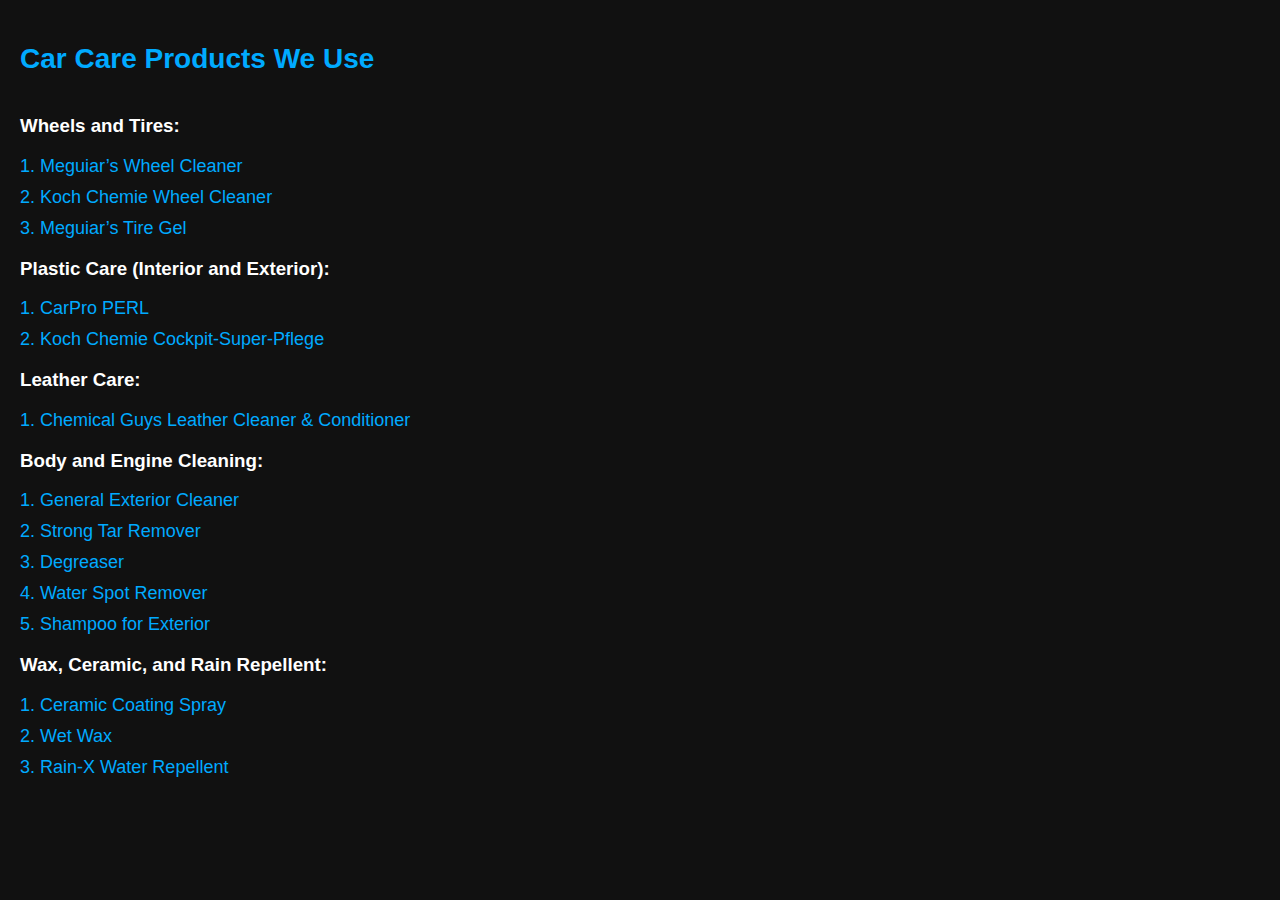
<file: index 2.html>
<!DOCTYPE html>
<html lang="en">
<head>
    <meta charset="UTF-8">
    <meta name="viewport" content="width=device-width, initial-scale=1.0">
    <title>CrystalCar</title>
    <link rel="stylesheet" href="style.css">
    <style>
        body {
            background-color: #111;
            color: #fff;
            font-family: Arial, sans-serif;
            margin: 0;
            padding: 0;
        }
        .container {
            padding: 20px;
        }
        h2 {
            color: #00aaff;
            font-size: 28px;
        }
        .car-chemistry {
            margin-top: 40px;
        }
        .car-chemistry a {
            color: #00aaff;
            font-size: 18px;
            text-decoration: none;
            display: block;
            margin-bottom: 10px;
        }
    </style>
</head>
<body>
    <div class="container">
        <h2>Car Care Products We Use</h2>

        <div class="car-chemistry">
            <h3>Wheels and Tires:</h3>
            <a href="https://www.amazon.com/Meguiars-G180124-Ultimate-Cleaner-fluid_ounces/dp/B072FCF2ZF">1. Meguiar’s Wheel Cleaner</a>
            <a href="https://www.amazon.com/KOCHCHEMIE-Magic-Wheel-Cleaner-Discoloration/dp/B08P2FH7FP">2. Koch Chemie Wheel Cleaner</a>
            <a href="https://www.amazon.com/Meguiars-G7516-Endurance-Tire-Gel/dp/B0009IQXJ0">3. Meguiar’s Tire Gel</a>

            <h3>Plastic Care (Interior and Exterior):</h3>
            <a href="https://www.amazon.com/CarPro-PERL-Plastic-Rubber-Protectant/dp/B004UM9XQG">1. CarPro PERL</a>
            <a href="https://www.amazon.de/Koch-Chemie-Cockpit-Super-Pflege-glänzend/dp/B06Y5LTFHQ">2. Koch Chemie Cockpit-Super-Pflege</a>

            <h3>Leather Care:</h3>
            <a href="https://www.amazon.com/Chemical-Guys-Leather-Cleaner-Conditioner-Protectant-Honey/dp/B001TJ3HUG">1. Chemical Guys Leather Cleaner & Conditioner</a>

            <h3>Body and Engine Cleaning:</h3>
            <a href="https://a.co/d/erbHQpg">1. General Exterior Cleaner</a>
            <a href="https://a.co/d/c3uYgVw">2. Strong Tar Remover</a>
            <a href="https://a.co/d/dv3xWaC">3. Degreaser</a>
            <a href="https://www.amazon.com/Chemical-Guys-Water-Spot-Remover-Automotive-Car/dp/B01N2G2NEJ">4. Water Spot Remover</a>
            <a href="https://a.co/d/8NjCkkH">5. Shampoo for Exterior</a>

            <h3>Wax, Ceramic, and Rain Repellent:</h3>
            <a href="https://a.co/d/i40vQaz">1. Ceramic Coating Spray</a>
            <a href="https://a.co/d/83P5m7j">2. Wet Wax</a>
            <a href="https://www.amazon.com/Rain-X-800002242-3-5-Oz-Treatment/dp/B007UWQEFQ">3. Rain-X Water Repellent</a>
        </div>
    </div>
</body>
</html>
</file>
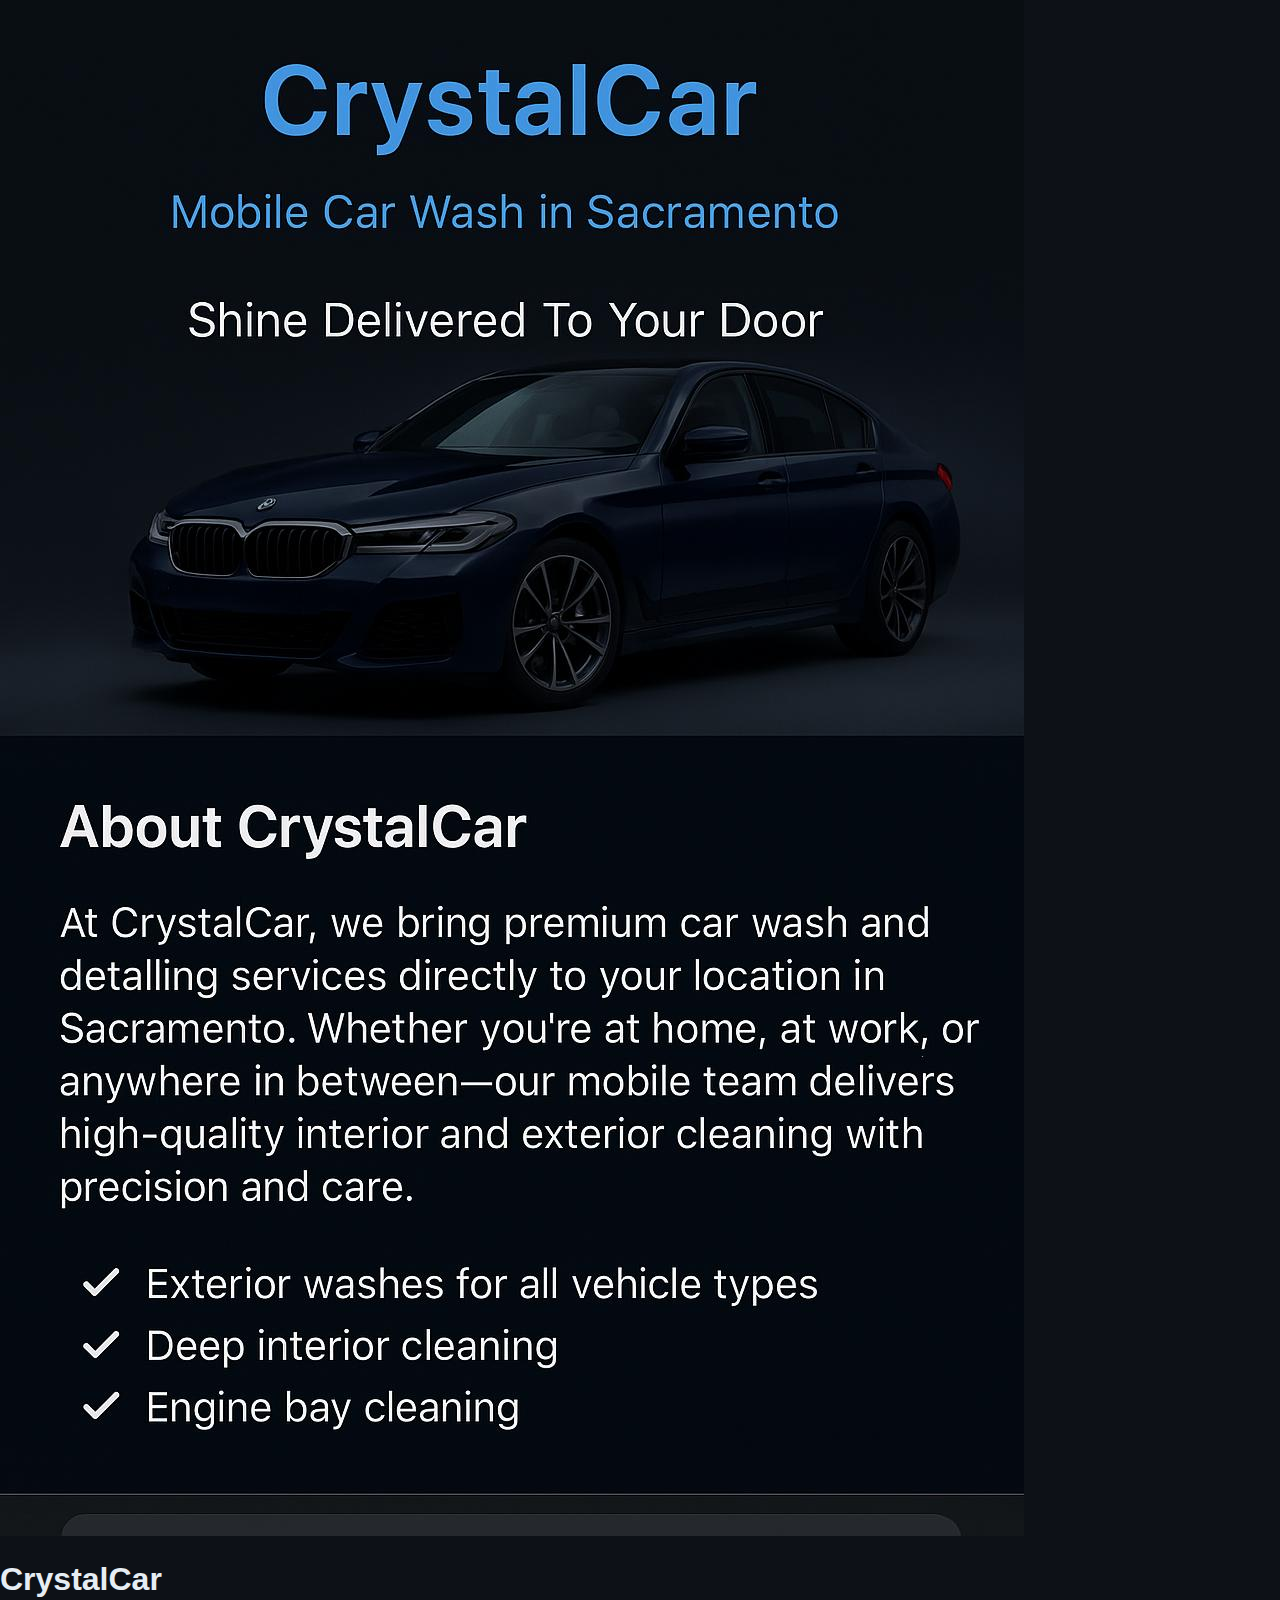
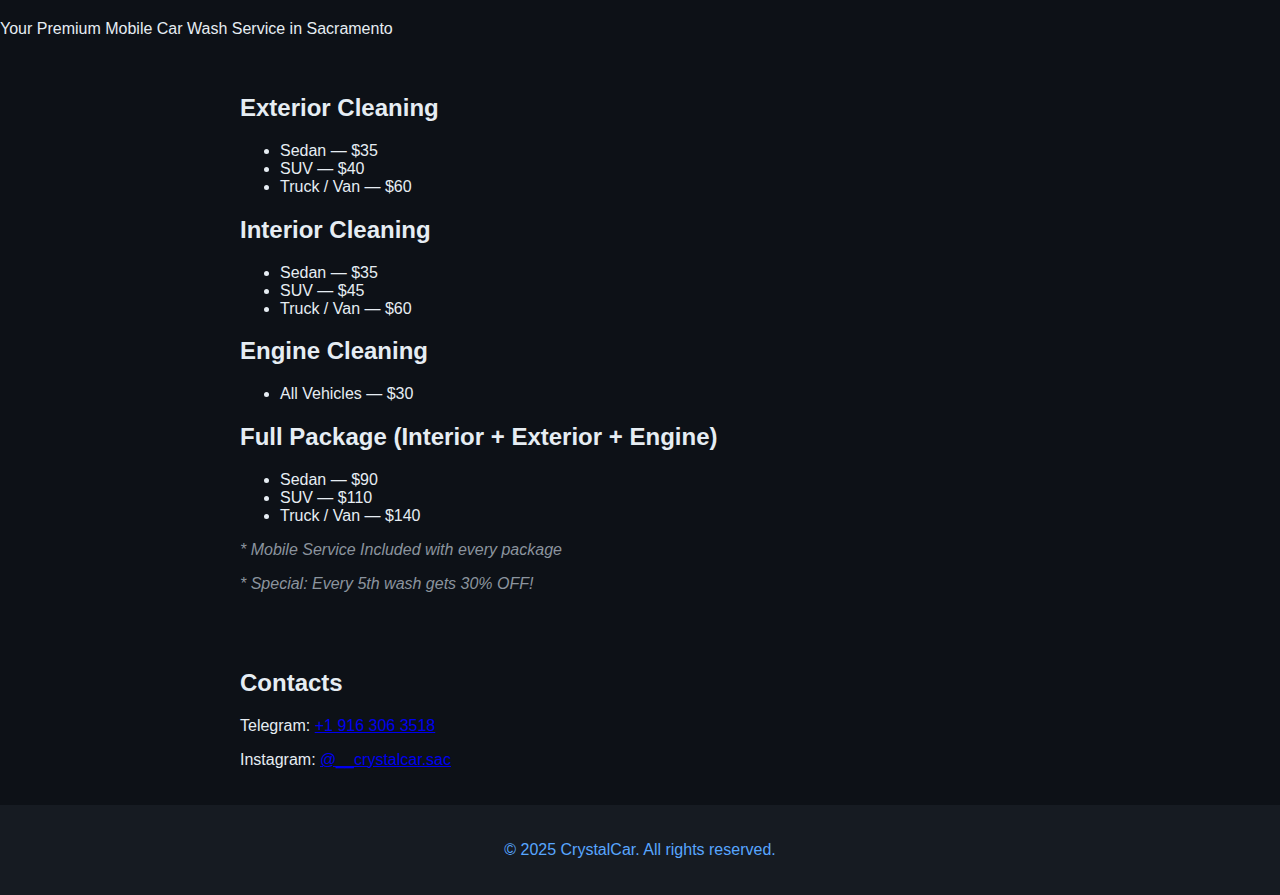
<file: old_index.html>
<!DOCTYPE html>
<html lang="en">
<head>
  <meta charset="UTF-8">
  <meta name="viewport" content="width=device-width, initial-scale=1.0">
  <title>CrystalCar</title>
  <link rel="stylesheet" href="style.css">
</head>
<body>
  <header>
    <img src="crystalcar-header.jpg" alt="CrystalCar Header" class="header-img">
    <h1>CrystalCar</h1>
    <p>Your Premium Mobile Car Wash Service in Sacramento</p>
  </header>

  <section class="pricing">
    <h2>Exterior Cleaning</h2>
    <ul>
      <li>Sedan — $35</li>
      <li>SUV — $40</li>
      <li>Truck / Van — $60</li>
    </ul>

    <h2>Interior Cleaning</h2>
    <ul>
      <li>Sedan — $35</li>
      <li>SUV — $45</li>
      <li>Truck / Van — $60</li>
    </ul>

    <h2>Engine Cleaning</h2>
    <ul>
      <li>All Vehicles — $30</li>
    </ul>

    <h2>Full Package (Interior + Exterior + Engine)</h2>
    <ul>
      <li>Sedan — $90</li>
      <li>SUV — $110</li>
      <li>Truck / Van — $140</li>
    </ul>

    <p class="note">* Mobile Service Included with every package</p>
    <p class="note">* Special: Every 5th wash gets 30% OFF!</p>
  </section>

  <section class="contact">
    <h2>Contacts</h2>
    <p>Telegram: <a href="tel:+19163063518">+1 916 306 3518</a></p>
    <p>Instagram: <a href="https://instagram.com/__crystalcar.sac">@__crystalcar.sac</a></p>
  </section>

  <footer>
    <p>&copy; 2025 CrystalCar. All rights reserved.</p>
  </footer>
</body>
</html>
</file>
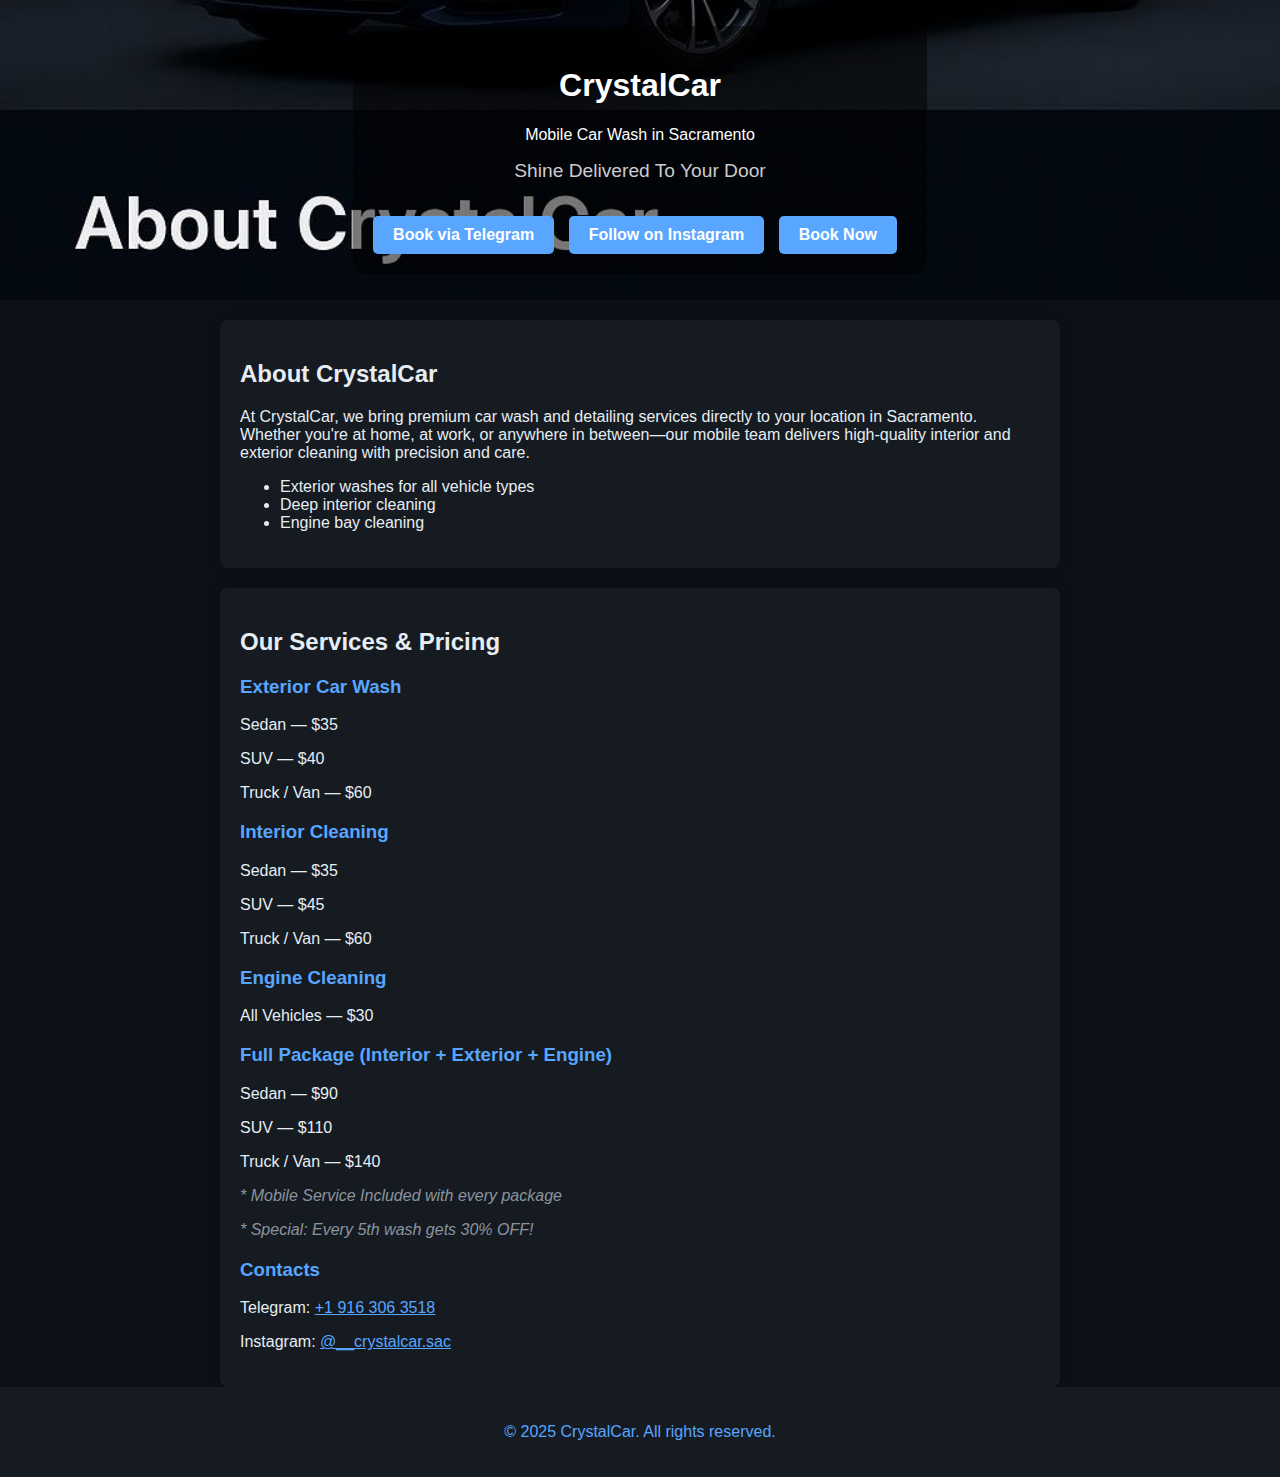
<file: Готово.html>
<!DOCTYPE html>
<html lang="en">
<head>
    <meta charset="UTF-8">
    <meta name="viewport" content="width=device-width, initial-scale=1.0">
    <title>CrystalCar</title>
    <link rel="stylesheet" href="style.css">
</head>
<body>
    <header class="hero">
        <div class="overlay">
            <h1>CrystalCar</h1>
            <p>Mobile Car Wash in Sacramento</p>
            <p class="subtitle">Shine Delivered To Your Door</p>
            <a class="order-btn" href="https://t.me/+19163063518" target="_blank">Book via Telegram</a>
            <a class="order-btn" href="https://www.instagram.com/__crystalcar.sac?igsh=bjZzaHQzc20yZ2J4&utm_source=qr" target="_blank">Follow on Instagram</a>
<a class="order-btn" href="https://docs.google.com/forms/d/e/1FAIpQLSfLTObPPzTCxJDj61MYIgpNLF8yi3GbWQ1VJ4T6Ya3ChoUBsw/viewform?usp=sharing" target="_blank">Book Now</a>

        </div>
    </header>

    <section class="about">
        <h2>About CrystalCar</h2>
        <p>At CrystalCar, we bring premium car wash and detailing services directly to your location in Sacramento. Whether you're at home, at work, or anywhere in between—our mobile team delivers high-quality interior and exterior cleaning with precision and care.</p>
        <ul>
            <li>Exterior washes for all vehicle types</li>
            <li>Deep interior cleaning</li>
            <li>Engine bay cleaning</li>
        </ul>
    </section>

    <section class="prices">
        <h2>Our Services & Pricing</h2>
        <div class="price-table">
            <h3>Exterior Car Wash</h3>
            <p>Sedan — $35</p>
            <p>SUV — $40</p>
            <p>Truck / Van — $60</p>

            <h3>Interior Cleaning</h3>
            <p>Sedan — $35</p>
            <p>SUV — $45</p>
            <p>Truck / Van — $60</p>

            <h3>Engine Cleaning</h3>
            <p>All Vehicles — $30</p>

            <h3>Full Package (Interior + Exterior + Engine)</h3>
            <p>Sedan — $90</p>
            <p>SUV — $110</p>
            <p>Truck / Van — $140</p>
        </div>
        <p class="note">* Mobile Service Included with every package</p>
        <p class="note">* Special: Every 5th wash gets 30% OFF!</p>
        <div class="contacts">
            <h3>Contacts</h3>
            <p>Telegram: <a href="https://t.me/+19163063518" target="_blank">+1 916 306 3518</a></p>
            <p>Instagram: <a href="https://www.instagram.com/__crystalcar.sac?igsh=bjZzaHQzc20yZ2J4&utm_source=qr" target="_blank">@__crystalcar.sac</a></p>
        </div>
    </section>

    <footer>
        <p>&copy; 2025 CrystalCar. All rights reserved.</p>
    </footer>
</body>
</html>
</file>
<file: style.css>
body {
    font-family: Arial, sans-serif;
    margin: 0;
    background-color: #0d1117;
    color: #e6edf3;
}

header.hero {
    background-image: url('crystalcar-header.jpg');
    background-size: cover;
    background-position: center;
    height: 300px;
    display: flex;
    align-items: center;
    justify-content: center;
    text-align: center;
    color: white;
}

header.hero .overlay {
    background-color: rgba(0,0,0,0.5);
    padding: 20px;
    border-radius: 10px;
}

.subtitle {
    font-size: 1.2em;
    margin-top: 10px;
    color: #ccc;
}

.order-btn {
    display: inline-block;
    margin-top: 15px;
    margin-right: 10px;
    padding: 10px 20px;
    background-color: #58a6ff;
    color: #fff;
    text-decoration: none;
    font-weight: bold;
    border-radius: 5px;
    transition: background-color 0.3s ease;
}
.order-btn:hover {
    background-color: #1f6feb;
}

section {
    padding: 20px;
    max-width: 800px;
    margin: 0 auto;
}

section.about, section.prices {
    background-color: #161b22;
    border-radius: 8px;
    margin-top: 20px;
    box-shadow: 0 0 15px rgba(0,0,0,0.3);
}

.price-table h3 {
    color: #58a6ff;
}

.note {
    font-style: italic;
    color: #8b949e;
    margin-top: 10px;
}

footer {
    text-align: center;
    padding: 20px;
    background-color: #161b22;
    color: #58a6ff;
}

footer a {
    color: #58a6ff;
    text-decoration: underline;
}

.contacts {
    margin-top: 20px;
}
.contacts h3 {
    color: #58a6ff;
}
.contacts a {
    color: #58a6ff;
    text-decoration: underline;
}

/* Адаптивность */
@media (max-width: 600px) {
    header.hero {
        height: 240px;
        padding: 20px;
    }
    header.hero h1 {
        font-size: 28px;
    }
    .subtitle {
        font-size: 16px;
    }
    .order-btn {
        padding: 8px 16px;
        font-size: 14px;
    }
    section {
        padding: 15px;
    }
    section.about, section.prices {
        margin: 10px;
    }
    .price-table p {
        margin: 6px 0;
    }
}
</file>
